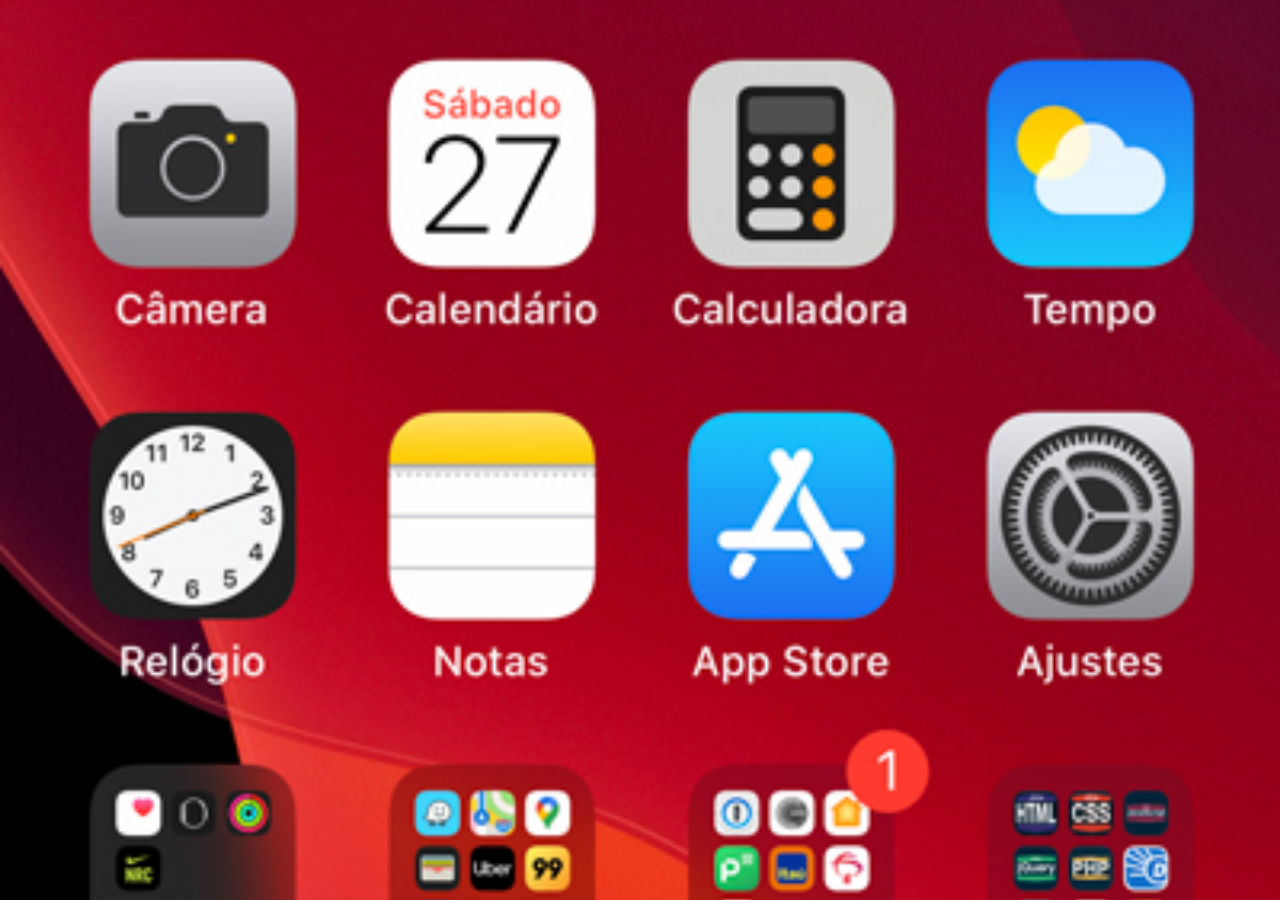
<file: home.html>
<!DOCTYPE html>
<html lang="en">
<head>
    <meta charset="UTF-8">
    <meta name="viewport" content="width=device-width, initial-scale=1.0">
    <title>home</title>
    <style>
        * {
            margin: 0px;
            padding: 0px;
        }
        body {
            width: 100vh;
            height: 100vh;
            background: black url('imagens/tela-home.jpg') no-repeat top center;
            background-size: cover;
        }
    </style>
</head>
<body>
    
</body>
</html>
</file>
